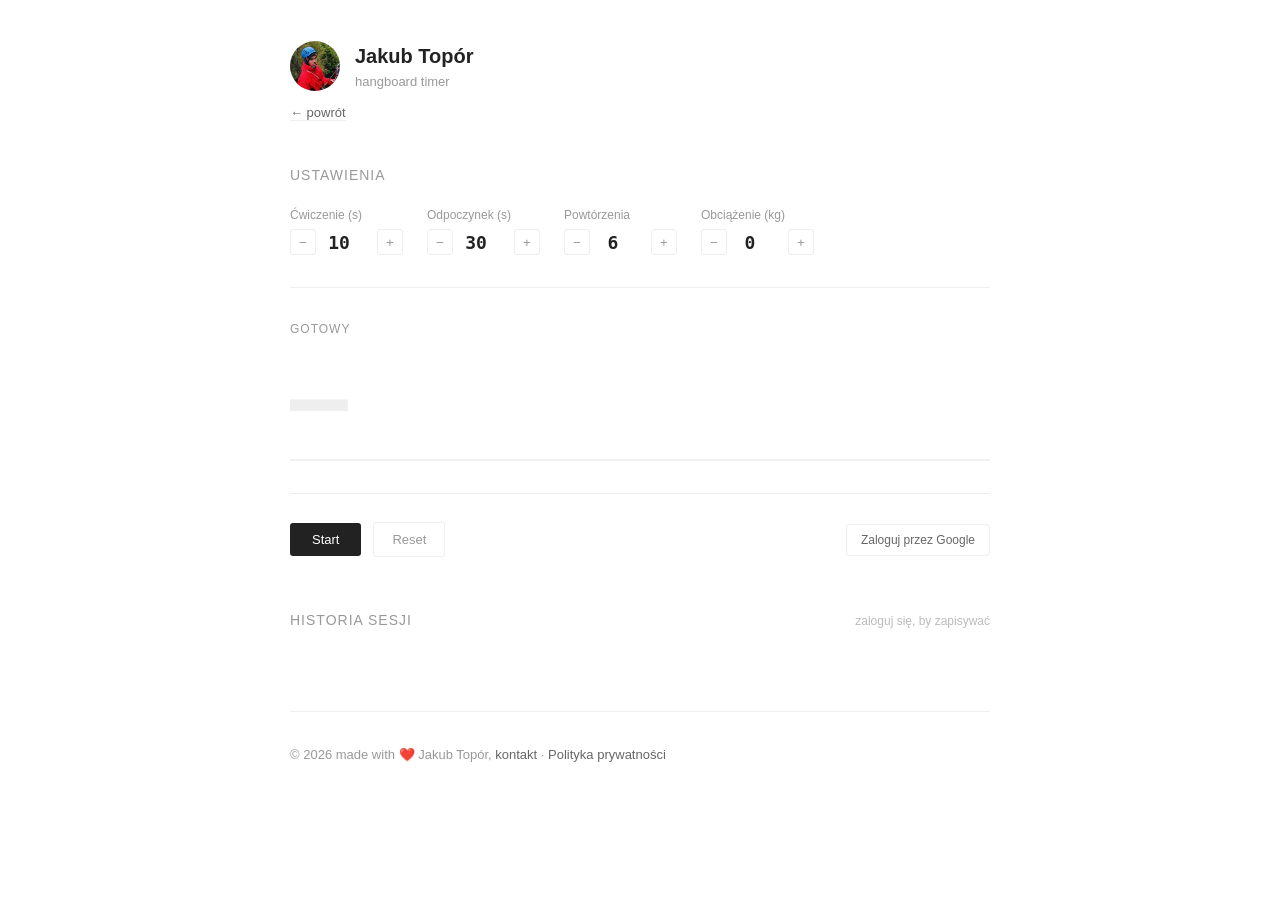
<file: hangboard.html>
<!DOCTYPE html>
<html lang="pl">
<head>
    <meta charset="UTF-8">
    <meta name="viewport" content="width=device-width, initial-scale=1.0">
    <title>Hangboard Timer — Jakub Topór</title>

    <meta name="apple-mobile-web-app-capable" content="yes">
    <meta name="apple-mobile-web-app-status-bar-style" content="black-translucent">
    <link rel="apple-touch-icon" href="img/avatar.jpeg">

    <link rel="stylesheet" href="css/main.css">
    <link rel="stylesheet" href="css/hangboard.css">
</head>
<body>

<div class="container">
    <header>
        <div class="header-profile">
            <img src="img/avatar.jpeg" alt="Avatar" class="avatar">
            <div class="header-text">
                <h1>Jakub Topór</h1>
                <p class="subtitle">hangboard timer</p>
            </div>
        </div>
        <nav><a href="index.html">← powrót</a></nav>
    </header>

    <section>
        <h2>Ustawienia</h2>
        <div class="config">
            <div class="field">
                <label>Ćwiczenie (s)</label>
                <div class="input-row">
                    <button onclick="adj('exercise',-1)">−</button>
                    <input id="exerciseTime" type="number" value="10">
                    <button onclick="adj('exercise',1)">+</button>
                </div>
            </div>
            <div class="field">
                <label>Odpoczynek (s)</label>
                <div class="input-row">
                    <button onclick="adj('rest',-1)">−</button>
                    <input id="restTime" type="number" value="30">
                    <button onclick="adj('rest',1)">+</button>
                </div>
            </div>
            <div class="field">
                <label>Powtórzenia</label>
                <div class="input-row">
                    <button onclick="adj('reps',-1)">−</button>
                    <input id="repsCount" type="number" value="6">
                    <button onclick="adj('reps',1)">+</button>
                </div>
            </div>
            <div class="field">
                <label>Obciążenie (kg)</label>
                <div class="input-row">
                    <button onclick="adj('weight',-1)">−</button>
                    <input id="weightValue" type="number" value="0">
                    <button onclick="adj('weight',1)">+</button>
                </div>
            </div>
        </div>
    </section>

    <div class="timer-section">
        <div class="phase-row">
            <span id="phaseLabel">gotowy</span>
            <span id="repDisplay"></span>
        </div>
        <div id="timerDisplay">—</div>
        <div class="progress-track"><div id="progressBar"></div></div>
        <div id="doneMsg" style="display:none; color:#2a7a2a; margin-top:10px; font-size:13px; font-weight:600;"></div>
    </div>

    <div class="controls">
        <button id="startBtn" onclick="toggleStart()">Start</button>
        <button id="resetBtn" onclick="resetTimer()">Reset</button>
        <button id="googleBtn" onclick="handleGoogleAuth()">
            <span id="googleBtnText">Zaloguj przez Google</span>
        </button>
    </div>

    <div class="log-section">
        <div class="log-header" style="display:flex; justify-content:space-between; align-items:baseline;">
            <h2>Historia sesji</h2>
            <span id="syncStatus">zaloguj się, by zapisywać</span>
        </div>
        <ul class="log-list" id="logList"></ul>
    </div>

    <footer>
        <p>© 2026 made with ❤️ Jakub Topór, <a href="mailto:jakubtopor@proton.me">kontakt</a> · <a href="privacy.html">Polityka prywatności</a></p>
    </footer>
</div>

<div id="toast"></div>

<script src="https://accounts.google.com/gsi/client" async></script>
<script src="js/hangboard.js"></script>

</body>
</html>
</file>
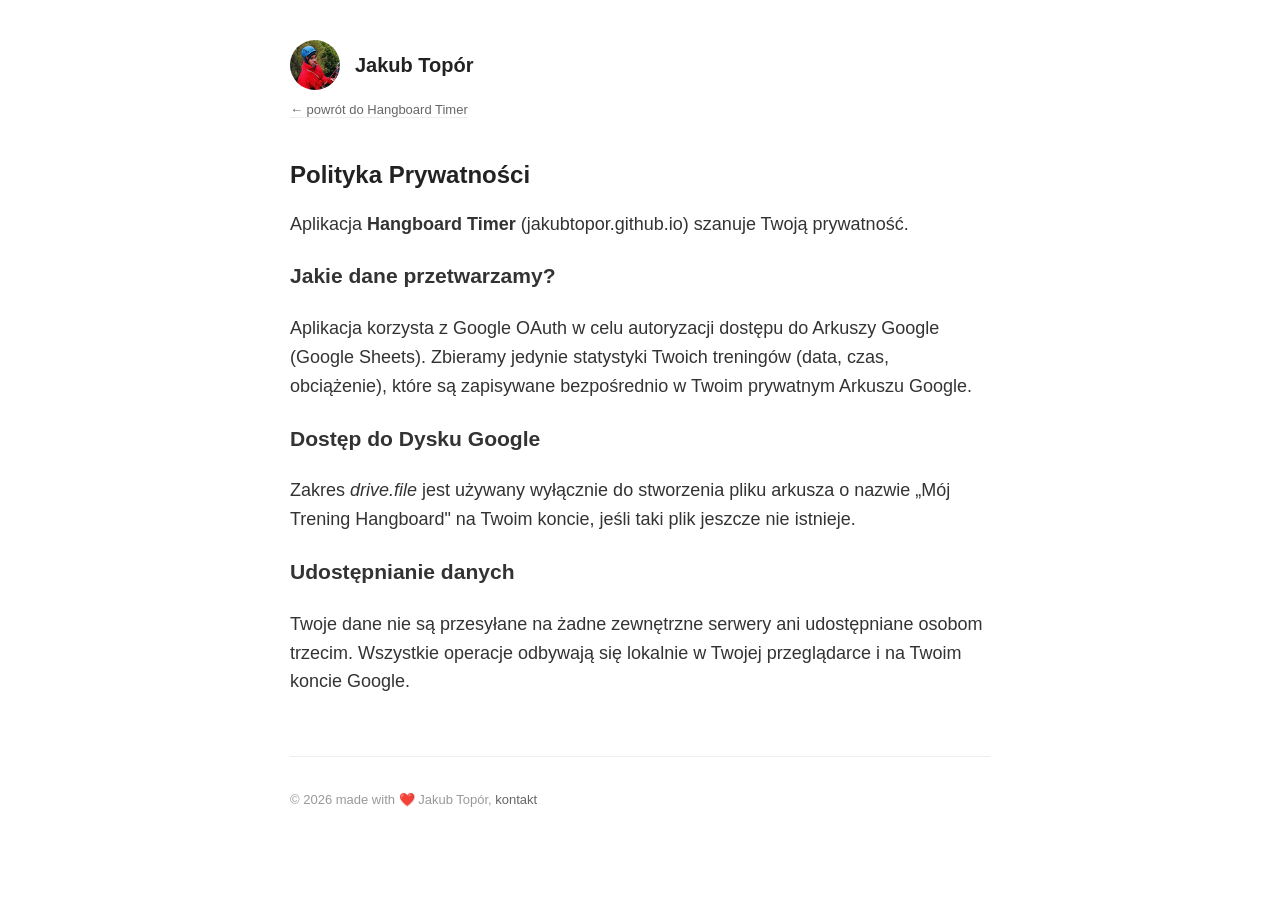
<file: privacy.html>
<!DOCTYPE html>
<html lang="pl">
<head>
    <meta charset="UTF-8">
    <meta name="viewport" content="width=device-width, initial-scale=1.0">
    <title>Polityka Prywatności — Jakub Topór</title>
    <link rel="stylesheet" href="css/main.css">
</head>
<body>

    <div class="container">
        <header>
            <a href="index.html" class="header-profile">
                <img src="img/avatar.jpeg" alt="Zdjęcie Jakub Topór" class="avatar">
                <div class="header-text">
                    <h1>Jakub Topór</h1>
                </div>
            </a>
            <nav><a href="hangboard.html">← powrót do Hangboard Timer</a></nav>
        </header>

        <main>
            <article>
                <h2 style="font-size:24px; text-transform:none; letter-spacing:0; color:#222; font-weight:700; margin-bottom:20px;">Polityka Prywatności</h2>

                <div class="post-content">
                    <p>Aplikacja <strong>Hangboard Timer</strong> (jakubtopor.github.io) szanuje Twoją prywatność.</p>

                    <h3>Jakie dane przetwarzamy?</h3>
                    <p>Aplikacja korzysta z Google OAuth w celu autoryzacji dostępu do Arkuszy Google (Google Sheets). Zbieramy jedynie statystyki Twoich treningów (data, czas, obciążenie), które są zapisywane bezpośrednio w Twoim prywatnym Arkuszu Google.</p>

                    <h3>Dostęp do Dysku Google</h3>
                    <p>Zakres <em>drive.file</em> jest używany wyłącznie do stworzenia pliku arkusza o nazwie „Mój Trening Hangboard" na Twoim koncie, jeśli taki plik jeszcze nie istnieje.</p>

                    <h3>Udostępnianie danych</h3>
                    <p>Twoje dane nie są przesyłane na żadne zewnętrzne serwery ani udostępniane osobom trzecim. Wszystkie operacje odbywają się lokalnie w Twojej przeglądarce i na Twoim koncie Google.</p>
                </div>
            </article>
        </main>

        <footer>
            <p>© 2026 made with ❤️ Jakub Topór, <a href="mailto:jakubtopor@proton.me">kontakt</a></p>
        </footer>
    </div>

</body>
</html>
</file>
<file: css/main.css>
/* =============================================================================
   main.css
   Wspólne style dla całej strony jakubtopor.github.io.

   Używany przez: index.html, hangboard.html, privacy.html,
                  posts//NAZWA_POSTA.html

   Sekcje:
    1. Reset & Base
    2. Layout
    3. Header & Nawigacja
    4. Footer
    5. Strona główna — slider hero
    6. Strona główna — lista postów
    7. Strony postów — artykuł
    8. Responsive (≤ 480px)
   ============================================================================= */


/* =============================================================================
   1. RESET & BASE
   ============================================================================= */

body {
  /*
   * System font stack — używa czcionki natywnej dla danego systemu,
   * bez ładowania zewnętrznych zasobów (zero opóźnienia, spójny wygląd).
   *
   *  -apple-system       → San Francisco na macOS/iOS (Safari)
   *  BlinkMacSystemFont  → San Francisco na macOS (Chrome/Blink)
   *  "Segoe UI"          → Windows 10/11
   *  Roboto              → Android i ChromeOS
   *  Helvetica           → starszy macOS (fallback przed Arial)
   *  Arial               → uniwersalny fallback Windows/Linux
   *  sans-serif          → ostateczny fallback — domyślna bezszeryfowa przeglądarki
   */
  font-family: -apple-system, BlinkMacSystemFont, "Segoe UI", Roboto, Helvetica, Arial, sans-serif;
  line-height: 1.6;
  color: #222;
  background: #fff;
  margin: 0;
  padding: 0;
}


/* =============================================================================
   2. LAYOUT
   ============================================================================= */

/* Centralny kontener treści — ogranicza szerokość i dodaje marginesy boczne. */
.container {
  max-width: 700px;
  margin: 0 auto;
  padding: 40px 20px;
}


/* =============================================================================
   3. HEADER & NAWIGACJA
   ============================================================================= */

header {
  margin-bottom: 40px;
}

/*
 * Wrapper z avatarem i tekstem — używamy go jako <a> na podstronach,
 * żeby cały blok był klikalnym linkiem powrotnym do strony głównej.
 */
.header-profile {
  display: flex;
  align-items: center;
  text-decoration: none; /* usuwa podkreślenie gdy jest <a> */
  color: inherit;        /* dziedziczy kolor tekstu zamiast domyślnego niebieskiego */
}

.avatar {
  width: 50px;
  height: 50px;
  border-radius: 50%;  /* okrągłe zdjęcie */
  object-fit: cover;   /* kadruje bez rozciągania */
  margin-right: 15px;
  border: none;
}

.header-text h1 {
  margin: 0;
  font-size: 20px;
  font-weight: 700;
}

/* Opcjonalny podtytuł pod imieniem, używany np. w hangboard.html. */
.header-text .subtitle {
  font-size: 13px;
  color: #999;
  margin: 0;
}

/* Pasek nawigacji z linkami powrotnymi (← powrót). */
nav {
  margin-top: 10px;
  font-size: 13px;
}

nav a {
  color: #666;
  text-decoration: none;
  /* Subtelne podkreślenie jako element UI zamiast domyślnego stylu przeglądarki. */
  border-bottom: 1px solid #eee;
}

nav a:hover {
  border-bottom-color: #222;
  color: #222;
}

/*
 * Globalne h2 — styl etykiet sekcji (małe litery, duże odstępy).
 * Nadpisywane na stronach postów dla tytułu artykułu (article h2).
 */
h2 {
  font-size: 14px;
  text-transform: uppercase;
  letter-spacing: 1px;
  margin-bottom: 20px;
  color: #999;
  font-weight: 400;
}


/* =============================================================================
   4. FOOTER
   ============================================================================= */

footer {
  margin-top: 60px;
  font-size: 13px;
  color: #999;
  border-top: 1px solid #eee;
  padding-top: 20px;
}

footer a {
  color: #666;
  text-decoration: none;
}


/* =============================================================================
   5. STRONA GŁÓWNA — SLIDER HERO
   ============================================================================= */

/*
 * Kontener slidera z overflow: hidden ukrywa slajdy, które wychodzą poza obszar.
 * Pozycja relative jest bazą dla absolutnie pozycjonowanych slajdów.
 */
.slider-container {
  width: 100%;
  height: 350px;
  margin: 30px 0 50px 0;
  position: relative;
  overflow: hidden;
  border-radius: 4px;
  background: #f0f0f0; /* kolor placeholder gdy zdjęcia się ładują */
}

/*
 * Każdy slajd jest absolutnie nałożony na kontener.
 * Domyślnie niewidoczny (opacity: 0) — widoczna jest tylko klasa .active.
 */
.slide {
  position: absolute;
  top: 0; left: 0;
  width: 100%; height: 100%;
  opacity: 0;
  transition: opacity 1s ease-in-out; /* płynne przejście między slajdami */
  display: block;
}

.slide.active {
  opacity: 1;
}

/* Zdjęcie wypełnia cały slajd bez deformacji. */
.slide img {
  width: 100%; height: 100%;
  object-fit: cover;
}

/*
 * Tytuł postaci na dole slajdu.
 * Gradient od przezroczystego do czarnego zapewnia czytelność tekstu na zdjęciu.
 */
.slide-title {
  position: absolute;
  bottom: 0; left: 0; right: 0;
  color: white;
  font-size: 18px;
  font-weight: 600;
  padding: 40px 20px 20px;
  background: linear-gradient(transparent, rgba(0,0,0,0.7));
}


/* =============================================================================
   6. STRONA GŁÓWNA — LISTA POSTÓW
   ============================================================================= */

.posts {
  list-style: none;
  padding: 0;
  margin: 0;
}

.posts li {
  margin-bottom: 12px;
  display: flex;
  align-items: baseline; /* wyrównanie daty i tytułu do linii bazowej tekstu */
}

/* Monospacowa data wyrównana do stałej szerokości — zachowuje pionową oś tytułów. */
.date {
  font-family: monospace;
  font-size: 14px;
  color: #999;
  margin-right: 15px;
  min-width: 85px;
}

.posts a {
  color: #222;
  text-decoration: none;
  border-bottom: 1px solid #eee;
}

.posts a:hover {
  border-bottom: 1px solid #222;
}

/* Mała etykieta "Tool" / "App" wyróżniająca projekty na liście postów. */
.app-badge {
  font-size: 10px;
  background: #222;
  color: #fff;
  padding: 2px 6px;
  border-radius: 3px;
  text-transform: uppercase;
  margin-left: 8px;
  vertical-align: middle;
}


/* =============================================================================
   7. STRONY POSTÓW — ARTYKUŁ
   ============================================================================= */

/* Link powrotny nad artykułem. */
.back-link {
  display: inline-block;
  margin-bottom: 30px;
  font-size: 14px;
  color: #999;
  text-decoration: none;
}

.back-link:hover {
  color: #222;
}

/*
 * Tytuł artykułu — nadpisuje globalne h2 (etykiety sekcji).
 * Duże, pogrubione, bez efektów typograficznych globalnego h2.
 */
article h2 {
  font-size: 28px;
  margin-bottom: 10px;
  line-height: 1.2;
  text-transform: none;
  letter-spacing: 0;
  color: #222;
  font-weight: 700;
}

/* Data i lokalizacja pod tytułem artykułu. */
.post-meta {
  font-size: 14px;
  color: #999;
  margin-bottom: 30px;
  font-family: monospace;
}

/* Treść artykułu — nieco większa czcionka dla lepszej czytelności długich tekstów. */
.post-content {
  font-size: 18px;
  color: #333;
}

/* Zdjęcia w treści artykułu — responsywne z lekkim zaokrągleniem. */
.post-content img {
  max-width: 100%;
  height: auto;
  margin: 30px 0 10px 0;
  display: block;
  border-radius: 4px;
}

.post-content p {
  margin-bottom: 20px;
}

/* Podpis pod zdjęciem. */
.img-caption {
  font-size: 14px;
  color: #999;
  margin-bottom: 30px;
  font-style: italic;
}


/* =============================================================================
   8. RESPONSIVE — małe ekrany (≤ 480px)
   ============================================================================= */

@media (max-width: 480px) {
  /* Niższy slider na telefonach — nie zajmuje pół ekranu. */
  .slider-container {
    height: 250px;
  }

  /* Na wąskim ekranie data przechodzi do własnej linii nad tytułem. */
  .date {
    display: block;
    margin-bottom: 2px;
  }

  .posts li {
    display: block;
    margin-bottom: 15px;
  }
}
</file>
<file: css/hangboard.css>
/* =============================================================================
   hangboard.css
   Style specyficzne dla aplikacji Hangboard Timer (hangboard.html).
   Dołączany po main.css — może rozszerzać lub nadpisywać style globalne.

   Sekcje:
    1. Layout aplikacji
    2. Panel ustawień (kontrolki +/−)
    3. Sekcja timera
    4. Pasek postępu
    5. Przyciski sterowania
    6. Historia sesji i synchronizacja
    7. Toast (powiadomienie)
   ============================================================================= */


/* =============================================================================
   1. LAYOUT APLIKACJI
   ============================================================================= */

/*
 * Dodatkowy padding na dole zapobiega zasłonięciu ostatnich elementów
 * przez systemowy pasek nawigacji na urządzeniach mobilnych (iOS/Android).
 */
.container {
  padding-bottom: 80px;
}


/* =============================================================================
   2. PANEL USTAWIEŃ — KONTROLKI +/−
   ============================================================================= */

/* Wiersz z polami konfiguracyjnymi — zawija się na wąskich ekranach. */
.config {
  display: flex;
  gap: 24px;
  margin-bottom: 32px;
  flex-wrap: wrap;
}

/* Pojedyncze pole: etykieta + kontrolka. */
.field {
  display: flex;
  flex-direction: column;
  gap: 4px;
}

.field label {
  font-size: 12px;
  color: #999;
}

/* Wrapper przycisku −, inputa i przycisku +. */
.input-row {
  display: flex;
  align-items: center;
  gap: 6px;
}

/* Przyciski +/− — minimalistyczne, bez wypełnienia. */
.input-row button {
  background: none;
  border: 1px solid #eee;
  border-radius: 3px;
  color: #999;
  width: 26px;
  height: 26px;
  cursor: pointer;
}

/* Input wartości — tylko do odczytu wizualnego, zmiana przez przyciski. */
.input-row input {
  font-family: monospace;
  font-size: 18px;
  font-weight: 600;
  color: #222;
  border: none;
  width: 45px;
  text-align: center;
}


/* =============================================================================
   3. SEKCJA TIMERA
   ============================================================================= */

/* Główny blok timera oddzielony poziomymi liniami od reszty UI. */
.timer-section {
  border-top: 1px solid #eee;
  border-bottom: 1px solid #eee;
  padding: 32px 0;
  margin-bottom: 28px;
  display: flex;
  flex-direction: column;
  gap: 8px;
}

/* Wiersz z etykietą fazy i licznikiem serii (po prawej). */
.phase-row {
  display: flex;
  align-items: baseline;
  justify-content: space-between;
  width: 100%;
}

/* Etykieta fazy — domyślnie szara, zmienia kolor klasami .exercise / .rest. */
#phaseLabel {
  font-size: 12px;
  text-transform: uppercase;
  letter-spacing: 1px;
  color: #999;
}

#phaseLabel.exercise { color: #c00;     } /* czerwony — trwają zwisy */
#phaseLabel.rest     { color: #2a7a2a;  } /* zielony  — trwa odpoczynek */

/* Licznik serii "X/Y" w prawym górnym rogu sekcji. */
#repDisplay {
  font-family: monospace;
  font-size: 12px;
  color: #bbb;
}

/*
 * Główny wyświetlacz czasu — duży i czytelny z odległości (np. timer leżący na podłodze).
 * Domyślny kolor #eee (szary) gdy timer jest w spoczynku.
 */
#timerDisplay {
  font-family: monospace;
  font-size: 96px;
  font-weight: 700;
  line-height: 1;
  color: #eee;
  letter-spacing: -4px; /* zacieśnienie cyfr monospacowych wygląda lepiej */
  margin: 4px 0;
}

#timerDisplay.exercise { color: #c00;    }
#timerDisplay.rest     { color: #2a7a2a; }

/* Stan po zakończeniu sesji — mniejszy tekst, ciemny kolor. */
#timerDisplay.done {
  color: #222;
  font-size: 38px;
  letter-spacing: 0;
}


/* =============================================================================
   4. PASEK POSTĘPU
   ============================================================================= */

/* Cienka linia pod timerem pokazuje postęp bieżącej fazy. */
.progress-track {
  width: 100%;
  height: 2px;
  background: #f0f0f0;
}

/* Wypełnienie paska — szerokość ustawiana przez JS (0% → 100%). */
#progressBar {
  height: 100%;
  width: 0%;
  background: #eee;
  transition: background 0.35s; /* płynna zmiana koloru przy zmianie fazy */
}

#progressBar.exercise { background: #c00;    }
#progressBar.rest     { background: #2a7a2a; }


/* =============================================================================
   5. PRZYCISKI STEROWANIA
   ============================================================================= */

/* Wiersz z przyciskami Start/Pauza, Reset i Google. */
.controls {
  display: flex;
  gap: 12px;
  margin-bottom: 40px;
  align-items: center;
}

/* Główny przycisk akcji — ciemny, wypełniony. */
#startBtn {
  background: #222;
  border: none;
  border-radius: 3px;
  color: #fff;
  padding: 9px 22px;
  cursor: pointer;
  font-size: 13px;
}

/* Przycisk Reset — drugorzędny, bez wypełnienia. */
#resetBtn {
  background: none;
  border: 1px solid #eee;
  border-radius: 3px;
  color: #999;
  padding: 9px 18px;
  cursor: pointer;
  font-size: 13px;
}

/*
 * Przycisk Google — przesunięty do prawej krawędzi (margin-left: auto).
 * Wyświetla imię użytkownika po zalogowaniu.
 */
#googleBtn {
  margin-left: auto;
  display: flex;
  align-items: center;
  gap: 6px;
  background: none;
  border: 1px solid #eee;
  border-radius: 3px;
  color: #666;
  font-size: 12px;
  padding: 8px 14px;
  cursor: pointer;
}


/* =============================================================================
   6. HISTORIA SESJI I SYNCHRONIZACJA
   ============================================================================= */

/* Status synchronizacji z Google Sheets — szary gdy niezalogowany, zielony gdy ok. */
#syncStatus {
  font-size: 12px;
  color: #bbb;
}

#syncStatus.ok {
  color: #2a7a2a;
}

/* Lista wpisów z historii sesji. */
.log-list {
  list-style: none;
  padding: 0;
  margin: 0;
}

/* Pojedynczy wpis: data + godzina, obciążenie, liczba powtórzeń. */
.log-item {
  display: flex;
  align-items: baseline;
  gap: 12px;
  margin-bottom: 10px;
  font-size: 14px;
}

/* Data i godzina w stałej szerokości — zachowuje wizualne wyrównanie kolumn. */
.log-dt {
  font-family: monospace;
  font-size: 13px;
  color: #999;
  min-width: 120px;
}


/* =============================================================================
   7. TOAST — POWIADOMIENIE
   ============================================================================= */

/*
 * Toast domyślnie schowany poniżej widocznego obszaru (translateY(60px)).
 * Klasa .show przesuwa go w górę — animacja przez transition.
 */
#toast {
  position: fixed;
  bottom: 20px;
  left: 50%;
  transform: translateX(-50%) translateY(60px); /* wyśrodkowany poziomo, ukryty w dole */
  background: #222;
  color: #fff;
  border-radius: 3px;
  padding: 8px 16px;
  font-size: 12px;
  transition: transform 0.25s;
  z-index: 999; /* nad wszystkimi elementami strony */
}

#toast.show {
  transform: translateX(-50%) translateY(0); /* wsunięcie na ekran */
}
</file>
